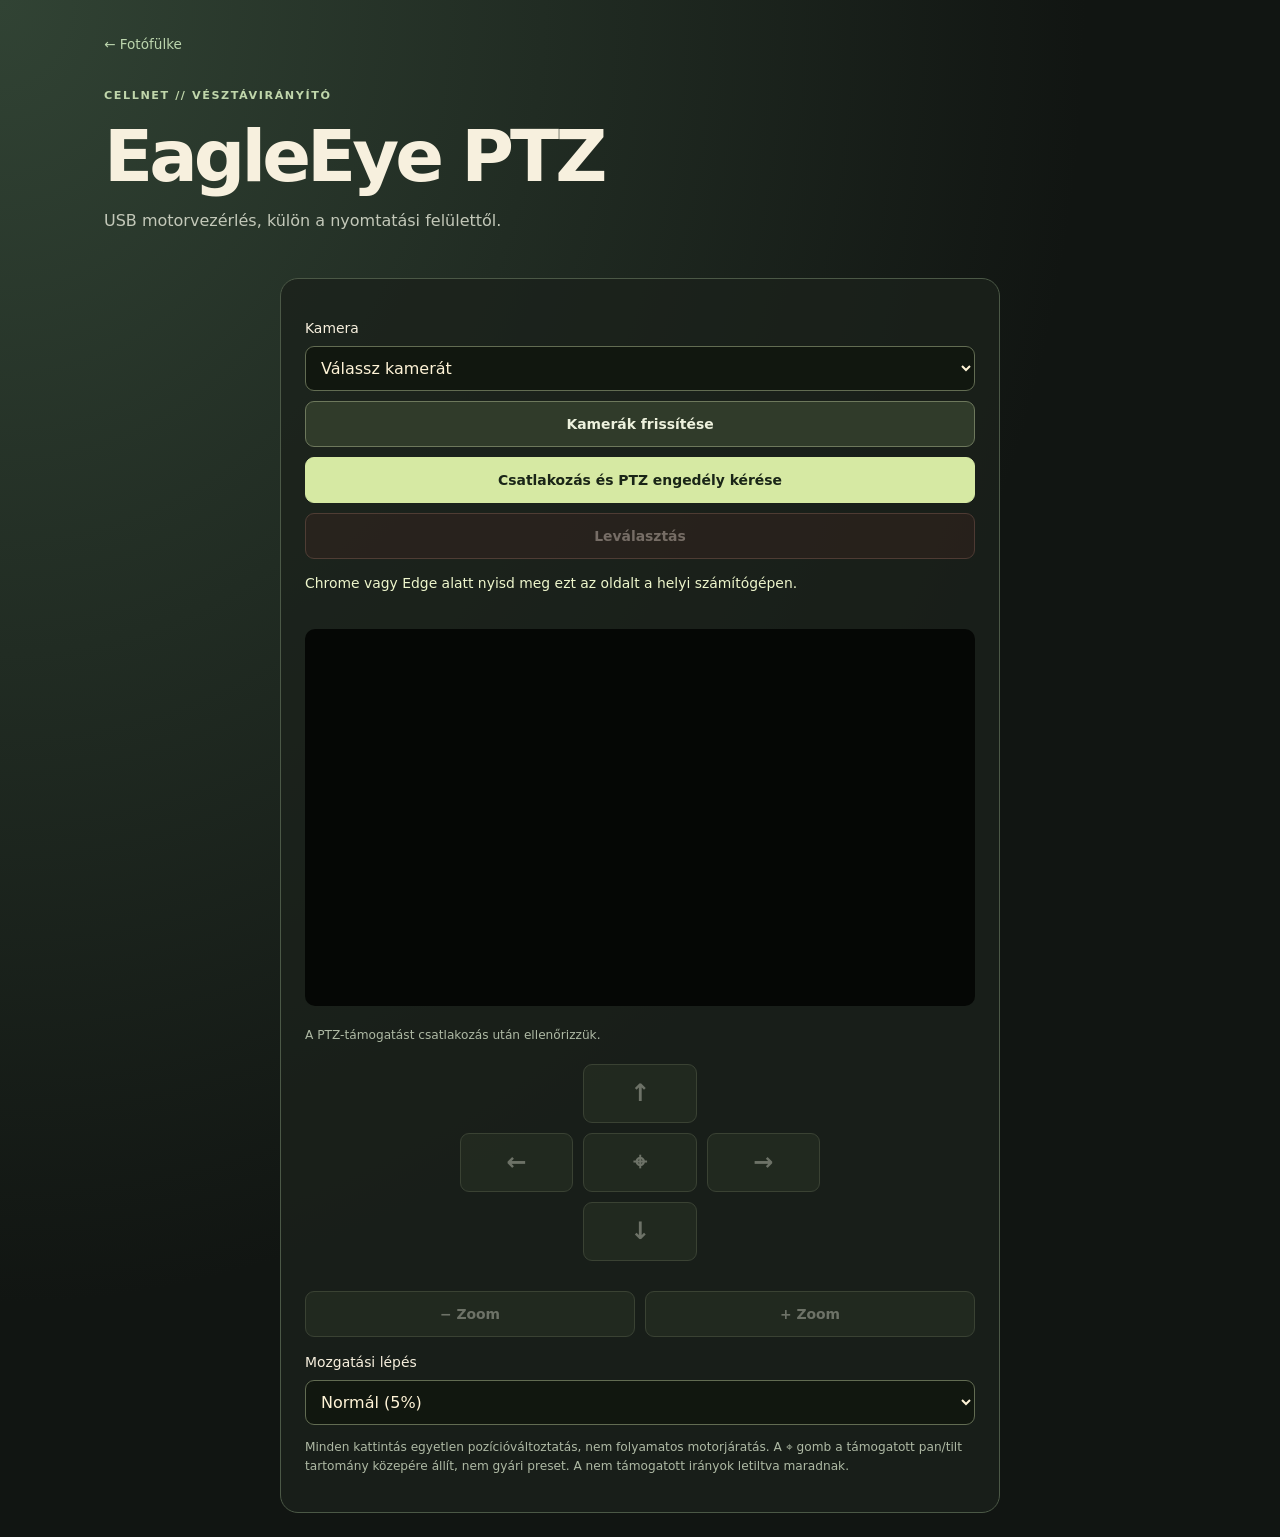
<file: static/eagle-eye-remote.html>
<!doctype html><html lang="hu"><head><meta charset="utf-8"><meta name="viewport" content="width=device-width,initial-scale=1"><title>EagleEye PTZ vész-távirányító</title><link rel="stylesheet" href="/static/eagle-eye.css"><script src="/static/eagle-eye-remote.js" defer></script><style>.remote{max-width:720px;margin:auto}.pad{display:grid;grid-template-columns:repeat(3,1fr);gap:10px;max-width:360px;margin:20px auto}.pad button{margin:0;font-size:1.5rem}.pad span{visibility:hidden}video{width:100%;aspect-ratio:16/9;object-fit:contain;background:#050705;border-radius:10px}.zoom{display:flex;gap:10px}.zoom button{flex:1}#status{white-space:pre-wrap}</style></head><body><header><a href="/eagle-eye">← Fotófülke</a><p class="eyebrow">CELLNET // VÉSZTÁVIRÁNYÍTÓ</p><h1>EagleEye PTZ</h1><p>USB motorvezérlés, külön a nyomtatási felülettől.</p></header><main style="display:block"><section class="panel remote"><label for="camera">Kamera</label><select id="camera"><option value="">Kamera keresése…</option></select><button id="scan">Kamerák frissítése</button><button id="connect" class="primary">Csatlakozás és PTZ engedély kérése</button><button id="disconnect" class="danger" disabled>Leválasztás</button><p id="status" role="status">Chrome vagy Edge alatt nyisd meg ezt az oldalt a helyi számítógépen.</p><video id="video" autoplay muted playsinline></video><p class="hint" id="info">A PTZ-támogatást csatlakozás után ellenőrizzük.</p><div class="pad"><span></span><button id="up" disabled>↑</button><span></span><button id="left" disabled>←</button><button id="center" disabled>⌖</button><button id="right" disabled>→</button><span></span><button id="down" disabled>↓</button><span></span></div><div class="zoom"><button id="minus" disabled>− Zoom</button><button id="plus" disabled>+ Zoom</button></div><label for="step">Mozgatási lépés</label><select id="step"><option value=".01">Finom (1%)</option><option value=".05" selected>Normál (5%)</option><option value=".15">Nagy (15%)</option></select><p class="hint">Minden kattintás egyetlen pozícióváltoztatás, nem folyamatos motorjáratás. A ⌖ gomb a támogatott pan/tilt tartomány közepére állít, nem gyári preset. A nem támogatott irányok letiltva maradnak.</p></section></main></body></html>
</file>
<file: static/eagle-eye.css>
:root{font:16px/1.5 system-ui,"Segoe UI",sans-serif;color:#f7f0de;background:#111512;color-scheme:dark}
*{box-sizing:border-box}body{margin:0;background:radial-gradient(ellipse at top left,#314334 0,transparent 60%)}
header,main{max-width:1120px;margin:auto;padding:24px}header{padding-top:32px}header a{color:#bbd5ad;text-decoration:none;font-size:.85rem}
.eyebrow{color:#c0d6ab;letter-spacing:.14em;font-size:.7rem;margin-top:32px;font-weight:800}h1{font-size:clamp(2.3rem,6vw,4.5rem);line-height:1.03;letter-spacing:-.055em;margin:14px 0}header>p:last-child{color:#c3c8b9}
main{display:grid;grid-template-columns:1fr 1fr;gap:22px;padding-top:5px}.panel{background:#1b211bcc;border:1px solid #4b5846;border-radius:18px;padding:24px;min-width:0}h2{font-size:1.12rem;margin:0 0 16px}.title{display:flex;justify-content:space-between;gap:8px;align-items:baseline}#badge{font-size:.65rem;font-weight:800;color:#d7dba4;letter-spacing:.08em}
label{display:block;font-size:.87rem;margin:15px 0 7px}select,input:not([type=checkbox]){display:block;width:100%;background:#11170f;border:1px solid #626c52;color:#fff4d7;border-radius:9px;padding:11px;font:inherit}input[type=checkbox]{accent-color:#cbe591;width:18px;height:18px;vertical-align:middle;margin:0 6px 0 0}
button{width:100%;font:700 .87rem/1.3 system-ui;border:1px solid #6d785c;border-radius:9px;color:#edf1dd;background:#303b2a;padding:13px;cursor:pointer;margin-top:10px}button:hover{background:#435537}button:disabled{opacity:.4;cursor:not-allowed}.primary{background:#d6e9a3;color:#1a2517;border-color:#d6e9a3}.primary:hover{background:#e8f4c8}.danger{background:#3c2420;border-color:#9d665a;color:#ffe0d6}
.hint{font-size:.76rem;color:#aeb9a4;margin:13px 0}.consents{border-top:1px solid #47513d;margin-top:20px;padding-top:5px}.row{display:flex;gap:10px}.viewfinder{position:relative;background:#070a06;aspect-ratio:16/9;overflow:hidden;border-radius:10px;margin-top:18px}.viewfinder video{width:100%;height:100%;object-fit:contain}.guide{position:absolute;top:0;bottom:0;height:100%;aspect-ratio:448/548;left:50%;transform:translateX(-50%);border:2px dashed #e8f4c8;box-shadow:0 0 0 1000px #0005;pointer-events:none}#countdown{position:absolute;inset:0;display:grid;place-items:center;font-size:4rem;color:#fff;text-shadow:0 2px 10px #000;pointer-events:none}
#preview{min-height:250px;padding:20px;background:#11160f;border-radius:12px;text-align:center}#preview img{width:288px;max-width:100%;height:auto;box-shadow:0 8px 24px #0008}.empty{color:#adb59f;margin:70px 0}#status{min-height:3em;color:#eef6cc;font-size:.87rem;overflow-wrap:anywhere}[hidden]{display:none!important}
@media(max-width:780px){main{grid-template-columns:1fr}.panel{padding:18px}header,main{padding-left:16px;padding-right:16px}}
input[type=range]{width:100%;padding:0;border:0;accent-color:#d6e9a3;background:transparent;cursor:pointer}output{float:right;color:#d6e9a3;font-variant-numeric:tabular-nums}
</file>
